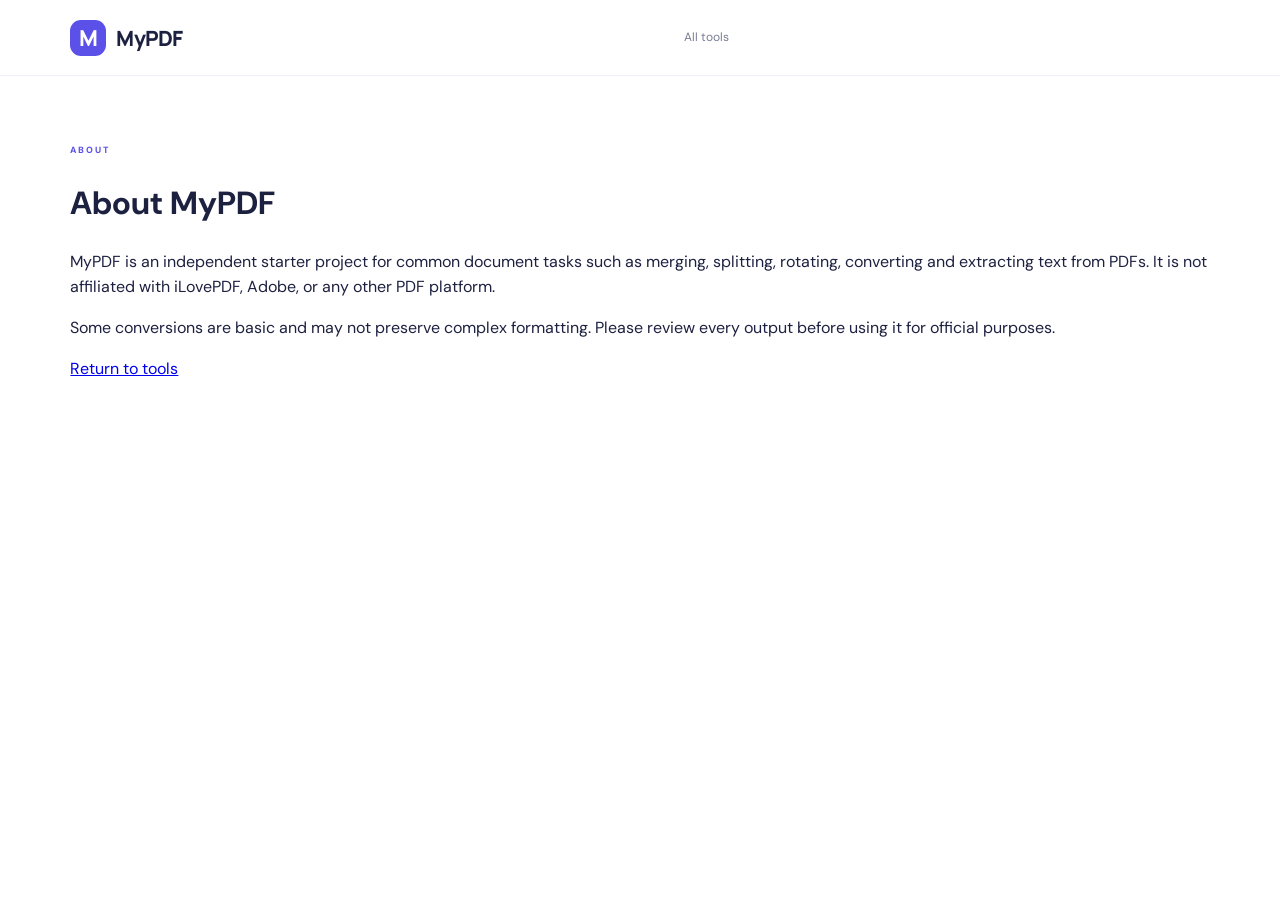
<file: about.html>
<!doctype html><html lang="en"><head><meta charset="utf-8"><meta name="viewport" content="width=device-width,initial-scale=1"><title>About MyPDF</title><link rel="stylesheet" href="style.css"></head><body><header class="header"><a class="brand" href="index.html"><span class="brand-icon">M</span><span>MyPDF</span></a><nav><a href="index.html#tools">All tools</a></nav></header><main class="tools-section"><div class="eyebrow">ABOUT</div><h1>About MyPDF</h1><p>MyPDF is an independent starter project for common document tasks such as merging, splitting, rotating, converting and extracting text from PDFs. It is not affiliated with iLovePDF, Adobe, or any other PDF platform.</p><p>Some conversions are basic and may not preserve complex formatting. Please review every output before using it for official purposes.</p><p><a href="index.html">Return to tools</a></p></main></body></html>
</file>
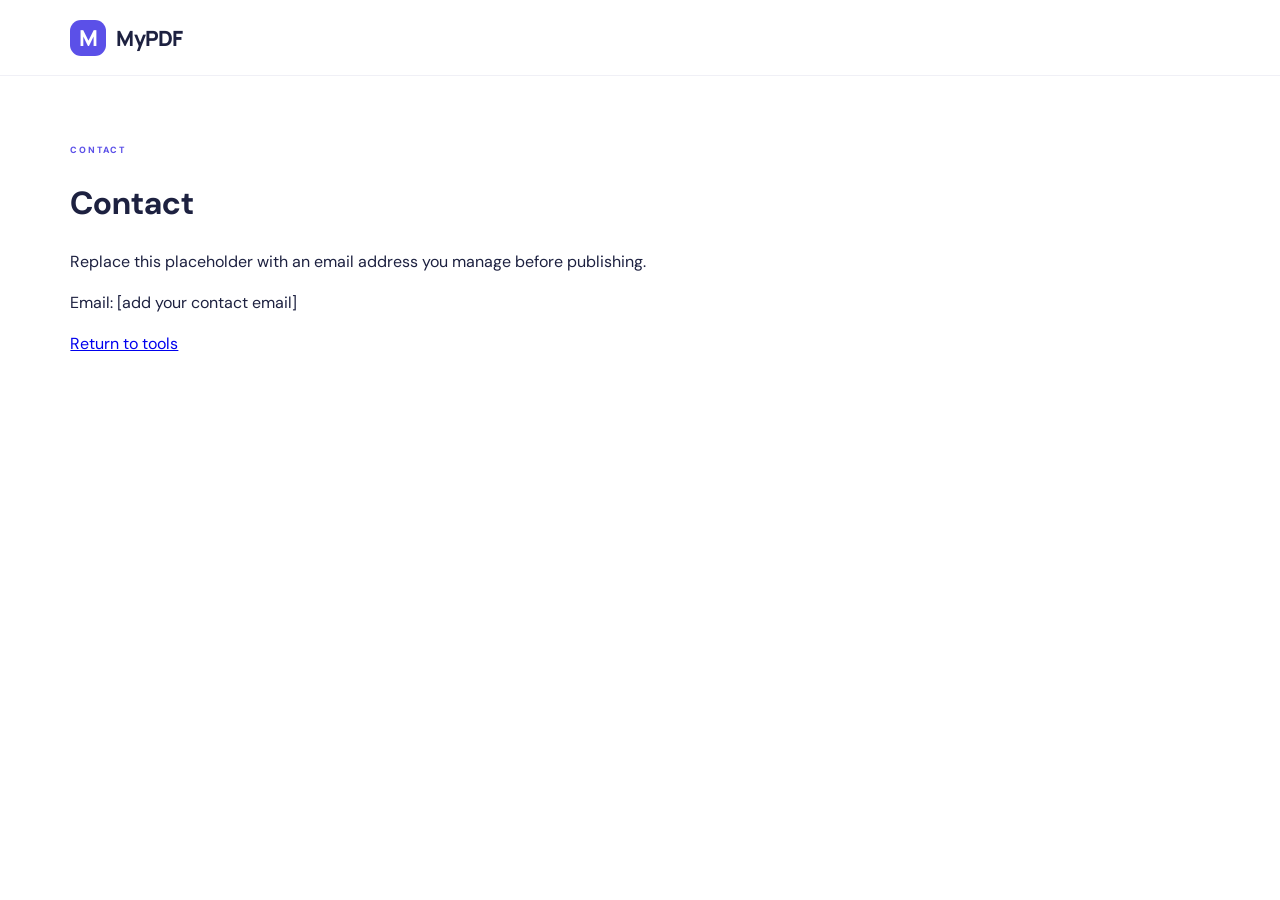
<file: contact.html>
<!doctype html><html lang="en"><head><meta charset="utf-8"><meta name="viewport" content="width=device-width,initial-scale=1"><title>Contact MyPDF</title><link rel="stylesheet" href="style.css"></head><body><header class="header"><a class="brand" href="index.html"><span class="brand-icon">M</span><span>MyPDF</span></a></header><main class="tools-section"><div class="eyebrow">CONTACT</div><h1>Contact</h1><p>Replace this placeholder with an email address you manage before publishing.</p><p>Email: [add your contact email]</p><p><a href="index.html">Return to tools</a></p></main></body></html>
</file>
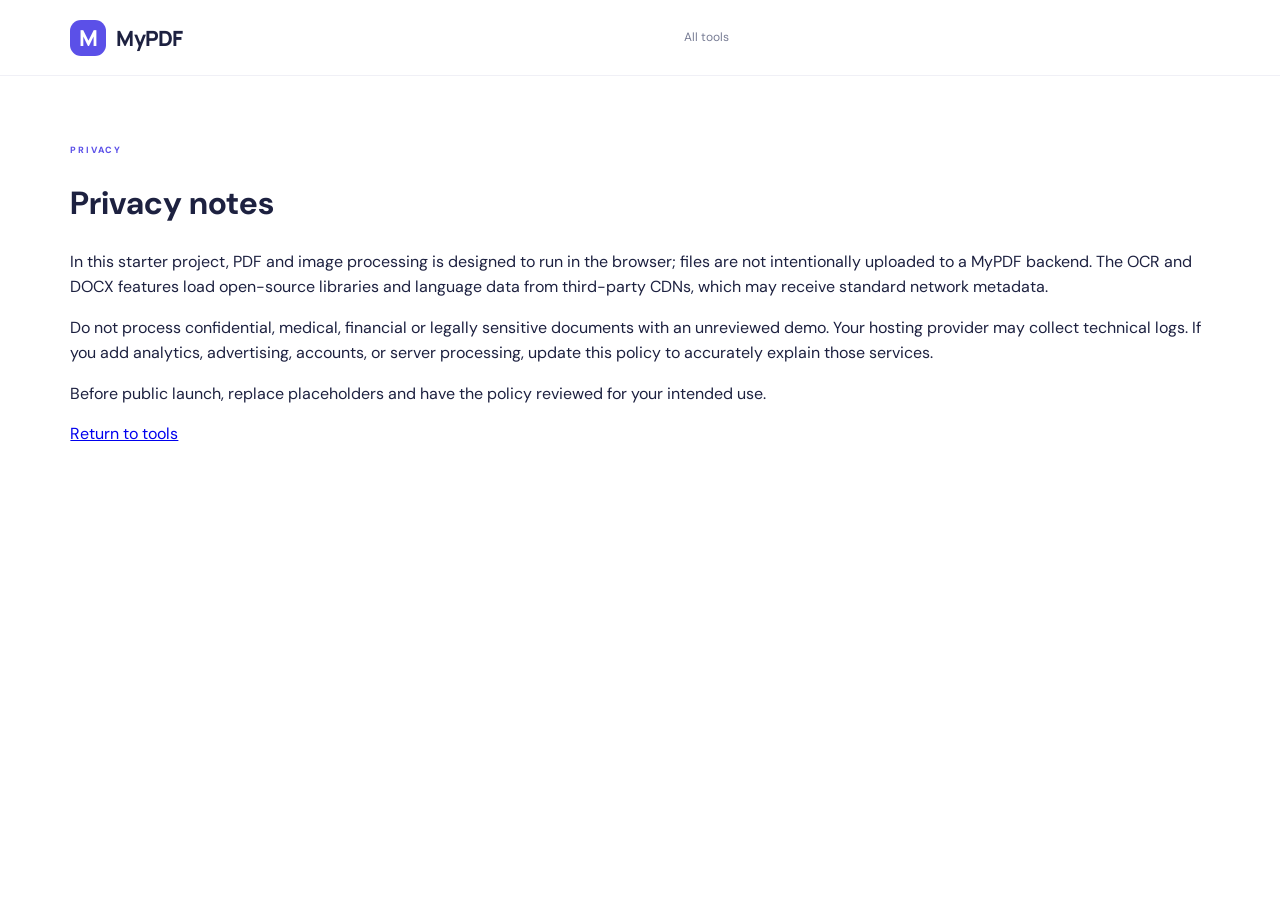
<file: privacy.html>
<!doctype html><html lang="en"><head><meta charset="utf-8"><meta name="viewport" content="width=device-width,initial-scale=1"><title>Privacy Policy — MyPDF</title><link rel="stylesheet" href="style.css"></head><body><header class="header"><a class="brand" href="index.html"><span class="brand-icon">M</span><span>MyPDF</span></a><nav><a href="index.html#tools">All tools</a></nav></header><main class="tools-section"><div class="eyebrow">PRIVACY</div><h1>Privacy notes</h1><p>In this starter project, PDF and image processing is designed to run in the browser; files are not intentionally uploaded to a MyPDF backend. The OCR and DOCX features load open-source libraries and language data from third-party CDNs, which may receive standard network metadata.</p><p>Do not process confidential, medical, financial or legally sensitive documents with an unreviewed demo. Your hosting provider may collect technical logs. If you add analytics, advertising, accounts, or server processing, update this policy to accurately explain those services.</p><p>Before public launch, replace placeholders and have the policy reviewed for your intended use.</p><p><a href="index.html">Return to tools</a></p></main></body></html>
</file>
<file: style.css>
@import url('https://fonts.googleapis.com/css2?family=DM+Sans:wght@400;500;600;700&family=Manrope:wght@400;500;600;700;800&display=swap');
:root{--ink:#1d2140;--muted:#737891;--purple:#5b50e8;--purple2:#766cf4;--line:#e8e9f2;--bg:#f7f8fc;--white:#fff;--green:#28a879}*{box-sizing:border-box}html{scroll-behavior:smooth}body{margin:0;background:#fff;color:var(--ink);font-family:'DM Sans',Arial,sans-serif;line-height:1.55}.header{height:76px;display:flex;align-items:center;justify-content:space-between;padding:0 max(6vw,22px);border-bottom:1px solid #f0f0f6;background:#fff;position:sticky;top:0;z-index:5}.brand{display:flex;align-items:center;gap:10px;text-decoration:none;color:var(--ink);font:800 21px Manrope,sans-serif;letter-spacing:-.8px}.brand-icon{width:36px;height:36px;display:grid;place-items:center;background:var(--purple);border-radius:11px;color:white;font-size:22px}.header nav{display:flex;gap:27px}.header nav a,.footer-links a{font-size:12px;color:#777c94;text-decoration:none}.header nav a:hover,.footer-links a:hover{color:var(--purple)}.header-cta{padding:10px 15px;border-radius:10px;background:#f0efff;color:var(--purple);text-decoration:none;font-size:12px;font-weight:700}.hero{position:relative;overflow:hidden;min-height:440px;padding:77px max(8vw,25px) 60px;background:linear-gradient(110deg,#f4f3ff 0%,#fafaff 56%,#efedff 100%)}.hero:after{content:"";position:absolute;width:420px;height:420px;border-radius:50%;background:#e1deff;right:8%;top:10px;opacity:.55}.hero>*:not(.hero-art){position:relative;z-index:2}.hero-pill{display:inline-flex;gap:8px;align-items:center;background:#fff;border:1px solid #e4e1ff;border-radius:50px;padding:7px 12px;font-size:9px;font-weight:800;letter-spacing:1.2px;color:var(--purple)}.spark{font-size:14px}.hero h1{font:800 clamp(43px,6vw,67px)/1.06 Manrope,sans-serif;letter-spacing:-2.7px;margin:22px 0 17px}.hero h1 span{color:var(--purple)}.hero p{max-width:480px;color:#71758d;font-size:14px}.hero-btn{display:inline-flex;gap:15px;align-items:center;background:var(--purple);color:white;text-decoration:none;padding:14px 18px;border-radius:11px;font-size:12px;font-weight:700;margin-top:12px;box-shadow:0 9px 22px #5b50e82b}.hero-note{margin-top:18px;font-size:10px;color:#727792}.hero-note span{color:#26a775;font-weight:900;margin-right:5px}.hero-art{position:absolute;right:13%;top:76px;width:270px;height:290px;z-index:1}.paper{position:absolute;width:150px;height:205px;border-radius:14px;box-shadow:0 22px 45px #332e771b}.paper-back{background:#b8b2ff;transform:rotate(16deg);left:96px;top:28px}.paper-mid{background:#dcd9ff;transform:rotate(7deg);left:68px;top:19px}.paper-front{background:white;left:35px;top:12px;padding:22px 17px;transform:rotate(-5deg)}.pdf-badge{display:inline-block;background:#ffefef;color:#e64f65;font-size:11px;font-weight:900;padding:8px 10px;border-radius:8px;margin-bottom:22px}.paper-front i{display:block;height:6px;background:#eeeff8;border-radius:8px;margin:10px 0;width:100%}.paper-front i:nth-of-type(2){width:77%}.paper-front i:nth-of-type(3){width:89%}.paper-check{position:absolute;right:-20px;bottom:20px;width:46px;height:46px;border-radius:15px;background:#baf2d9;color:#168a61;display:grid;place-items:center;font-size:24px;font-weight:900;box-shadow:0 10px 22px #1c9a6d25}.art-orbit{position:absolute;border:1px solid #d2ceff;border-radius:50%;width:300px;height:110px;top:94px;left:-5px;transform:rotate(-27deg)}.orbit-b{transform:rotate(36deg);width:330px;left:-28px;top:99px;border-color:#dfdcff}.tools-section{padding:68px max(6vw,22px) 72px;max-width:1450px;margin:auto}.section-top{display:flex;justify-content:space-between;align-items:end;gap:25px}.eyebrow{font-size:9px;letter-spacing:1.8px;font-weight:800;color:var(--purple)}h2{font:800 29px Manrope,sans-serif;letter-spacing:-.8px;margin:7px 0 9px}.section-top p{font-size:12px;color:var(--muted);margin:0}.search-wrap{height:42px;width:235px;border:1px solid var(--line);border-radius:10px;display:flex;align-items:center;gap:8px;padding:0 12px;color:#a2a6bb}.search-wrap input{width:100%;border:0;outline:0;font:12px 'DM Sans',sans-serif;color:var(--ink)}.category-row{display:flex;gap:8px;flex-wrap:wrap;margin:28px 0 21px}.category{border:1px solid #e7e7f0;background:#fff;border-radius:9px;padding:9px 13px;color:#777b91;font:600 10px 'DM Sans',sans-serif;cursor:pointer}.category.active{background:var(--purple);border-color:var(--purple);color:white}.tools-grid{display:grid;grid-template-columns:repeat(4,minmax(0,1fr));gap:14px}.tool-card{appearance:none;text-align:left;border:1px solid var(--line);background:white;border-radius:15px;padding:19px;min-height:184px;display:flex;flex-direction:column;align-items:flex-start;cursor:pointer;transition:transform .15s,box-shadow .15s,border-color .15s;color:var(--ink)}.tool-card:hover{transform:translateY(-3px);border-color:#d4d0ff;box-shadow:0 12px 30px #29255a0b}.tool-icon{width:41px;height:41px;border-radius:12px;display:grid;place-items:center;font-size:18px;font-weight:800;margin-bottom:16px}.purple{background:#eeedff;color:#5b50e8}.blue{background:#e8f2ff;color:#4283dc}.green{background:#e5f8ef;color:#219f70}.orange{background:#fff1df;color:#d88a26}.pink{background:#ffebf0;color:#d9567a}.tool-title{font:800 13px Manrope,sans-serif;margin-bottom:6px}.tool-desc{font-size:10px;color:#7b8096;line-height:1.6}.tool-link{display:flex;justify-content:space-between;align-items:center;color:var(--purple);font-size:10px;font-weight:700;margin-top:auto;padding-top:15px;width:100%}.tool-link b{font-size:16px}.no-results{text-align:center;padding:35px;color:var(--muted);font-size:13px}.how-section{background:#f8f8fd;padding:66px max(6vw,22px) 74px;text-align:center}.how-section h2{margin-bottom:30px}.how-grid{max-width:1000px;margin:auto;display:grid;grid-template-columns:repeat(3,1fr);gap:15px;text-align:left}.how-grid article{background:white;border:1px solid var(--line);border-radius:14px;padding:23px}.how-grid article>span{display:grid;place-items:center;width:34px;height:34px;border-radius:10px;background:#efedff;color:var(--purple);font:800 11px Manrope}.how-grid h3{font:800 14px Manrope;margin:16px 0 7px}.how-grid p{font-size:11px;color:var(--muted);margin:0}.privacy-banner{margin:54px auto;max-width:1160px;padding:24px 26px;background:#f0fbf6;border:1px solid #d8f3e6;border-radius:16px;display:flex;align-items:center;gap:17px}.privacy-mark{width:42px;height:42px;flex:none;display:grid;place-items:center;border-radius:13px;background:#d2f6e5;color:#18875c;font-size:22px;font-weight:900}.privacy-banner h2{font-size:17px;margin:0 0 4px}.privacy-banner p{font-size:10px;color:#687d76;margin:0;max-width:650px}.privacy-banner>a{margin-left:auto;white-space:nowrap;text-decoration:none;color:#16885b;font-size:10px;font-weight:800}.about-section{max-width:1160px;margin:0 auto;padding:0 0 60px;display:grid;grid-template-columns:1fr 1fr;gap:45px}.about-section h2{max-width:450px}.about-section>p{font-size:12px;color:var(--muted);line-height:1.9;margin:15px 0}footer{text-align:center;border-top:1px solid #eeeef5;padding:31px 20px 25px}.footer-brand{justify-content:center;font-size:17px}.footer-brand .brand-icon{width:29px;height:29px;font-size:17px;border-radius:8px}footer>p{font-size:10px;color:#9296aa;margin:9px 0 14px}.footer-links{display:flex;justify-content:center;gap:19px;margin-bottom:15px}footer small{font-size:9px;color:#a2a6b8}.modal-backdrop{position:fixed;inset:0;background:#17172b9c;z-index:20;display:grid;place-items:center;padding:18px;overflow:auto}.tool-modal{width:min(600px,100%);max-height:95vh;overflow:auto;background:#fff;border-radius:20px;padding:25px;box-shadow:0 30px 100px #0003}.modal-header{display:flex;justify-content:space-between;align-items:start}.modal-header h2{font-size:25px;margin:5px 0}.close-btn{border:0;background:#f2f2f8;border-radius:10px;width:35px;height:35px;font-size:25px;color:#656a82;cursor:pointer}.modal-desc{font-size:12px;color:var(--muted);margin:8px 0 18px}.dropzone{border:1.5px dashed #c9c5fa;background:#fafaff;border-radius:14px;min-height:145px;display:flex;flex-direction:column;align-items:center;justify-content:center;gap:6px;cursor:pointer;padding:18px;text-align:center}.dropzone.drag{background:#eeedff;border-color:var(--purple)}.dropzone input{display:none}.upload-symbol{display:grid;place-items:center;width:36px;height:36px;background:#eeedff;color:var(--purple);border-radius:11px;font-size:23px}.dropzone b{font-size:12px}.dropzone small{font-size:10px;color:var(--muted)}.file-names{font-size:10px;color:var(--purple);max-width:100%;overflow-wrap:anywhere}.tool-options{display:grid;grid-template-columns:1fr 1fr;gap:12px;margin-top:15px}.option-field{display:flex;flex-direction:column;gap:6px;font-size:10px;color:#777b91}.option-field input,.option-field select{border:1px solid var(--line);border-radius:9px;padding:10px;background:#fff;color:var(--ink);font:12px 'DM Sans',sans-serif;min-width:0}.modal-actions{display:flex;justify-content:space-between;gap:10px;margin-top:18px}.btn-light,.btn-primary{border:0;border-radius:10px;padding:12px 16px;font:700 11px 'DM Sans',sans-serif;cursor:pointer}.btn-light{background:#f1f1f8;color:#686d84}.btn-primary{background:var(--purple);color:white;min-width:155px}.btn-primary:disabled{opacity:.6;cursor:wait}.progress{margin-top:18px}.progress-bar{height:6px;background:#eeeeF8;border-radius:10px;overflow:hidden}.progress-bar span{display:block;width:10%;height:100%;background:var(--purple);transition:width .2s}.progress p{font-size:10px;color:var(--muted);margin:8px 0}.result{margin-top:15px;padding:13px 14px;border-radius:10px;background:#eafaf2;color:#176d4d;font-size:12px;overflow-wrap:anywhere}.result.error{background:#fff0f1;color:#ad3544}.result a{color:inherit;font-weight:800}.modal-footnote{font-size:9px;color:#9a9eb0;margin:16px 0 0;line-height:1.6}[hidden]{display:none!important}
@media(max-width:900px){.tools-grid{grid-template-columns:repeat(3,1fr)}.hero-art{right:5%;opacity:.7}.hero{padding-left:6vw}.about-section{padding-left:22px;padding-right:22px}}@media(max-width:650px){.header{height:65px;padding:0 16px}.brand{font-size:18px}.header nav{display:none}.hero{padding:52px 22px 48px;min-height:430px}.hero h1{font-size:46px;letter-spacing:-2px}.hero p{max-width:360px}.hero-art{right:-75px;top:210px;transform:scale(.68);opacity:.38}.tools-section{padding:45px 16px}.section-top{align-items:stretch;flex-direction:column}.search-wrap{width:100%}.tools-grid{grid-template-columns:repeat(2,minmax(0,1fr));gap:9px}.tool-card{padding:14px;min-height:177px}.tool-title{font-size:12px}.tool-desc{font-size:9px}.tool-icon{width:36px;height:36px;margin-bottom:12px}.category-row{gap:6px}.category{padding:8px 10px}.how-grid{grid-template-columns:1fr}.how-section{padding:45px 18px}.privacy-banner{margin:28px 15px;padding:18px;align-items:flex-start;flex-wrap:wrap}.privacy-banner>a{margin-left:59px}.about-section{grid-template-columns:1fr;gap:5px;padding:0 20px 40px}.tool-modal{padding:19px}.tool-options{grid-template-columns:1fr}.modal-actions .btn-primary{flex:1}.modal-header h2{font-size:22px}}

/* Alignment and responsive layout fixes */
:root{--page-gutter:clamp(18px,5.5vw,84px);--content-width:1240px}
body{overflow-x:hidden}
.header{padding-inline:var(--page-gutter);gap:20px}
.header nav{align-items:center;justify-content:center;flex:1}
.hero{padding-left:var(--page-gutter);padding-right:var(--page-gutter)}
.hero h1,.hero p,.hero-pill,.hero-btn,.hero-note{max-width:600px}
.hero h1{position:relative;z-index:2;max-width:650px}
.hero p{max-width:470px}
.hero-art{right:clamp(28px,10vw,150px)}
.tools-section{width:100%;max-width:calc(var(--content-width) + 2 * var(--page-gutter));padding-left:var(--page-gutter);padding-right:var(--page-gutter)}
.section-top{align-items:center}
.section-top>div:first-child{min-width:0}
.search-wrap{flex:0 0 260px}
.tools-grid{grid-auto-rows:1fr;align-items:stretch}
.tool-card{width:100%;height:100%;min-width:0}
.tool-title,.tool-desc{overflow-wrap:anywhere}
.how-section{padding-left:var(--page-gutter);padding-right:var(--page-gutter)}
.privacy-banner{width:calc(100% - 2 * var(--page-gutter));max-width:1160px}
.about-section{width:calc(100% - 2 * var(--page-gutter));max-width:1160px;padding:0 0 60px;align-items:start}
footer{width:100%}
@media(max-width:1100px){.hero-art{right:3%;transform:scale(.82);transform-origin:center right;opacity:.55}.hero h1,.hero p,.hero-pill,.hero-btn,.hero-note{max-width:56%}.tools-grid{grid-template-columns:repeat(3,minmax(0,1fr))}}
@media(max-width:760px){.header{gap:10px}.header-cta{white-space:nowrap;padding:9px 11px}.hero{min-height:400px}.hero h1,.hero p,.hero-pill,.hero-btn,.hero-note{max-width:100%}.hero-art{right:-95px;top:215px;transform:scale(.62);opacity:.18}.section-top{gap:18px}.search-wrap{width:100%;flex-basis:auto}.tools-grid{grid-template-columns:repeat(2,minmax(0,1fr))}.about-section{width:calc(100% - 36px);padding-bottom:40px}}
@media(max-width:420px){.hero h1{font-size:clamp(35px,10vw,43px);letter-spacing:-1.7px}.tools-grid{gap:8px}.tool-card{padding:12px;min-height:170px}.tool-title{font-size:11px}.tool-desc{font-size:9px}.tool-link{font-size:9px}.category{font-size:9px;padding:8px}.privacy-banner{width:calc(100% - 28px)}.privacy-banner>a{margin-left:0}}
</file>
